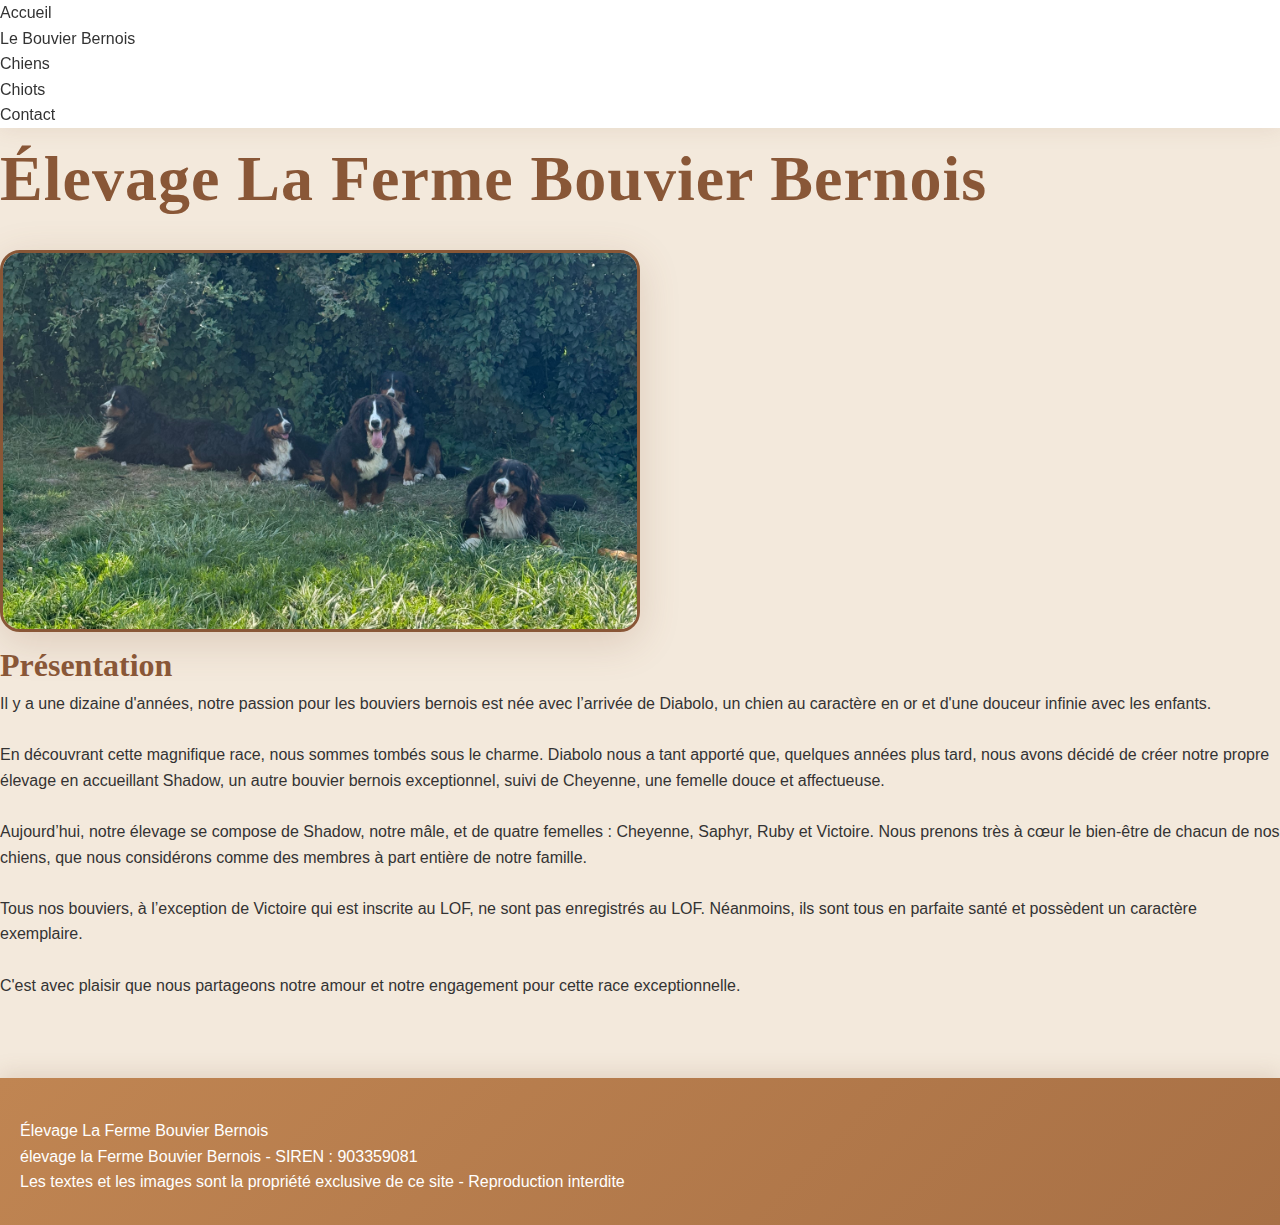
<file: index.html>
<!DOCTYPE html>
<html>
<head>
  <title>La Ferme Bouvier Bernois</title>
  <link href="https://fonts.googleapis.com/css2?family=Great+Vibes&family=Pinyon+Script&family=Rochester&family=Satisfy&family=Spectral+SC:ital,wght@1,200&display=swap" rel="stylesheet">
  <link href="./style.css" type="text/css" rel="stylesheet">
</head>

<header>
  <nav>
    <ul>
      <li><a href="./index.html">Accueil</a></li>
      <li><a href="./origines.html">Le Bouvier Bernois</a></li>
      <li><a href="./Chiens.html">Chiens</a></li>
      <li><a href="./Chiots.html">Chiots</a></li>
      <li><a href="./contact.html">Contact</a></li>
    </ul>
</nav>
</header>

<body>
  <div>
    <h1 class="title">Élevage La Ferme Bouvier Bernois</h1>
  </div>
  <div>  
    <img class="banniere" src="./resources/pictures/Bouviers/banniere2.jpg" style="width:50%"/>
  </div>
  <h1 class="presentation">Présentation</h1>
  <div class="presentation">
    <p>Il y a une dizaine d'années, notre passion pour les bouviers bernois est née avec l’arrivée de Diabolo, un chien au caractère en or et d'une douceur infinie avec les enfants.<br><br>

    En découvrant cette magnifique race, nous sommes tombés sous le charme. Diabolo nous a tant apporté que, quelques années plus tard, nous avons décidé de créer notre propre élevage en accueillant Shadow, un autre bouvier bernois exceptionnel, suivi de Cheyenne, une femelle douce et affectueuse.<br><br>

    Aujourd’hui, notre élevage se compose de Shadow, notre mâle, et de quatre femelles : Cheyenne, Saphyr, Ruby et Victoire. Nous prenons très à cœur le bien-être de chacun de nos chiens, que nous considérons comme des membres à part entière de notre famille.<br><br>

    Tous nos bouviers, à l’exception de Victoire qui est inscrite au LOF, ne sont pas enregistrés au LOF. Néanmoins, ils sont tous en parfaite santé et possèdent un caractère exemplaire.<br><br>
    
    C'est avec plaisir que nous partageons notre amour et notre engagement pour cette race exceptionnelle.</p>
  </div>
</body>
<footer>
  <div id="pied"> 
    <p><a href="./index.html" title="Élevage La Ferme Bouvier Bernois" class="affixe">Élevage La Ferme Bouvier Bernois</a></p>
    <p class="siret">élevage la Ferme Bouvier Bernois - SIREN : 903359081<br>Les textes et les images sont la propriété exclusive de ce site - Reproduction interdite</p>
    </p> 
  </div>        
</footer>
</html>
</file>
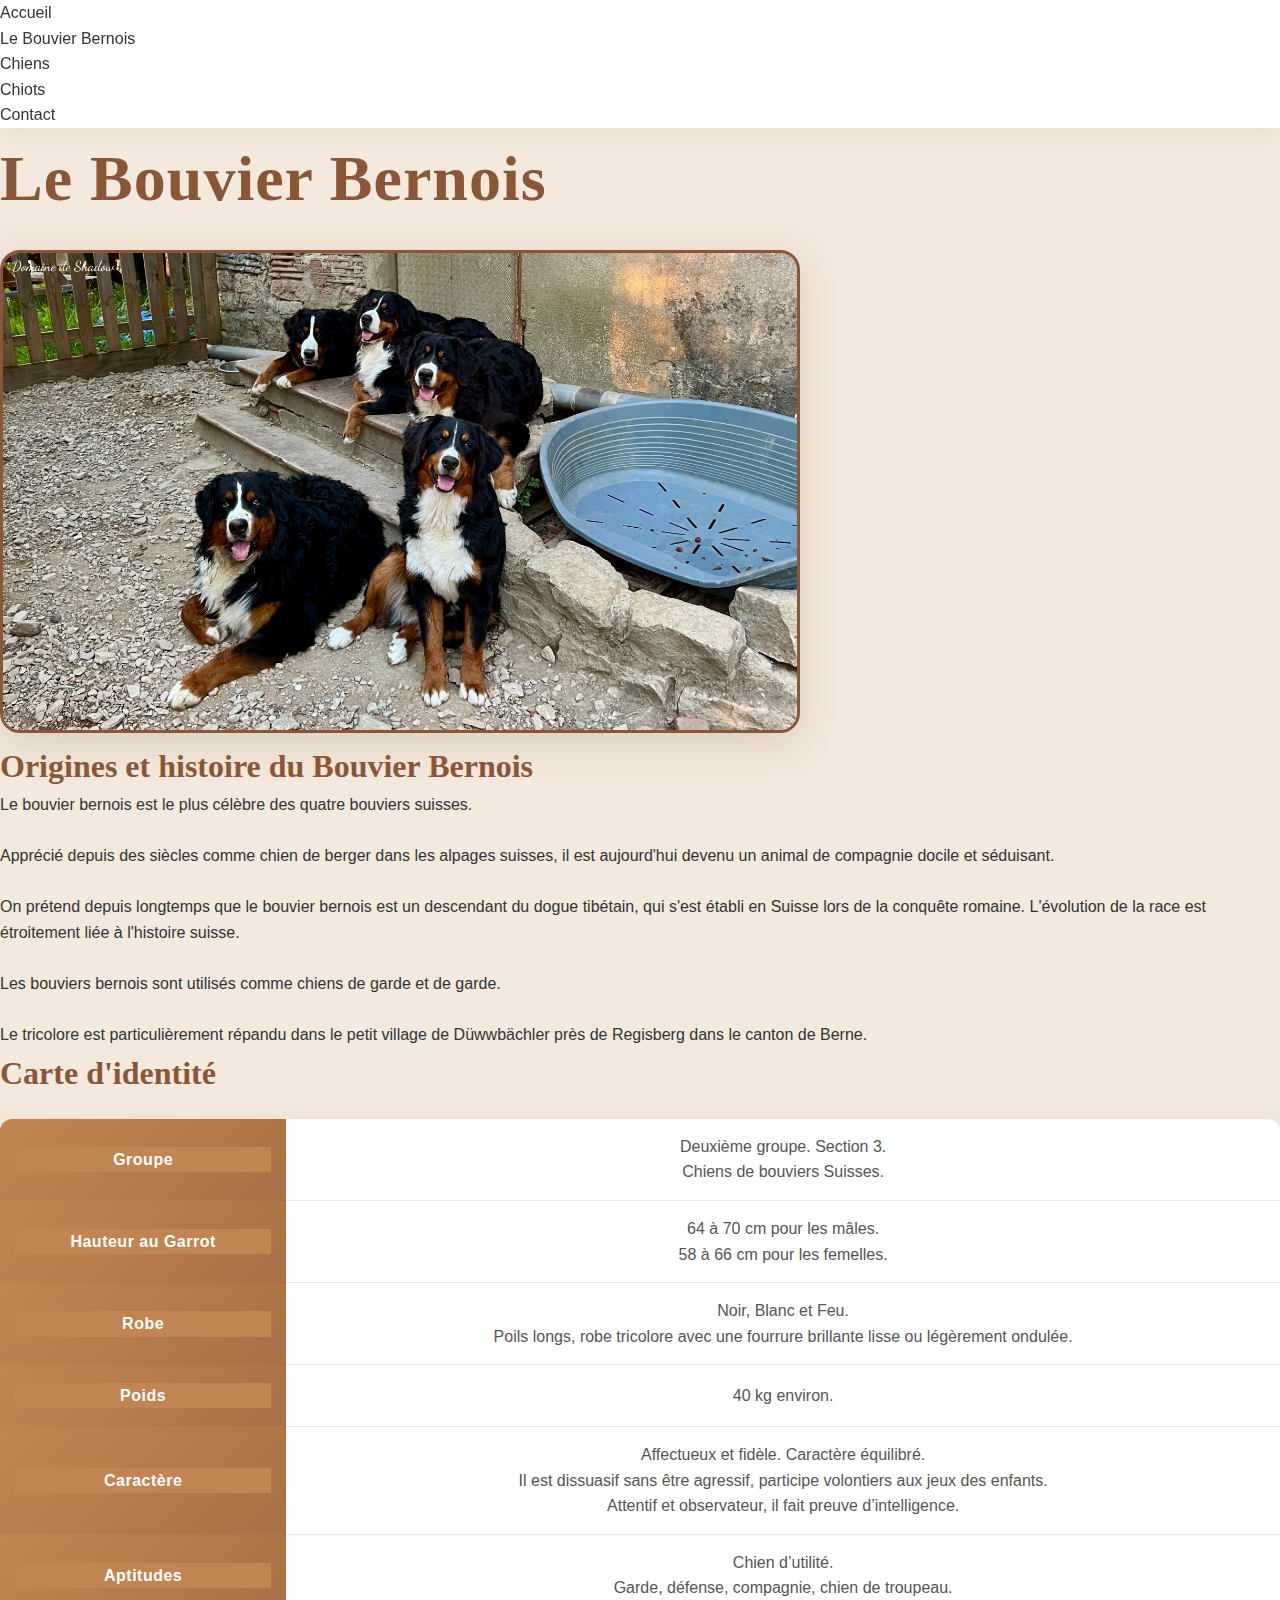
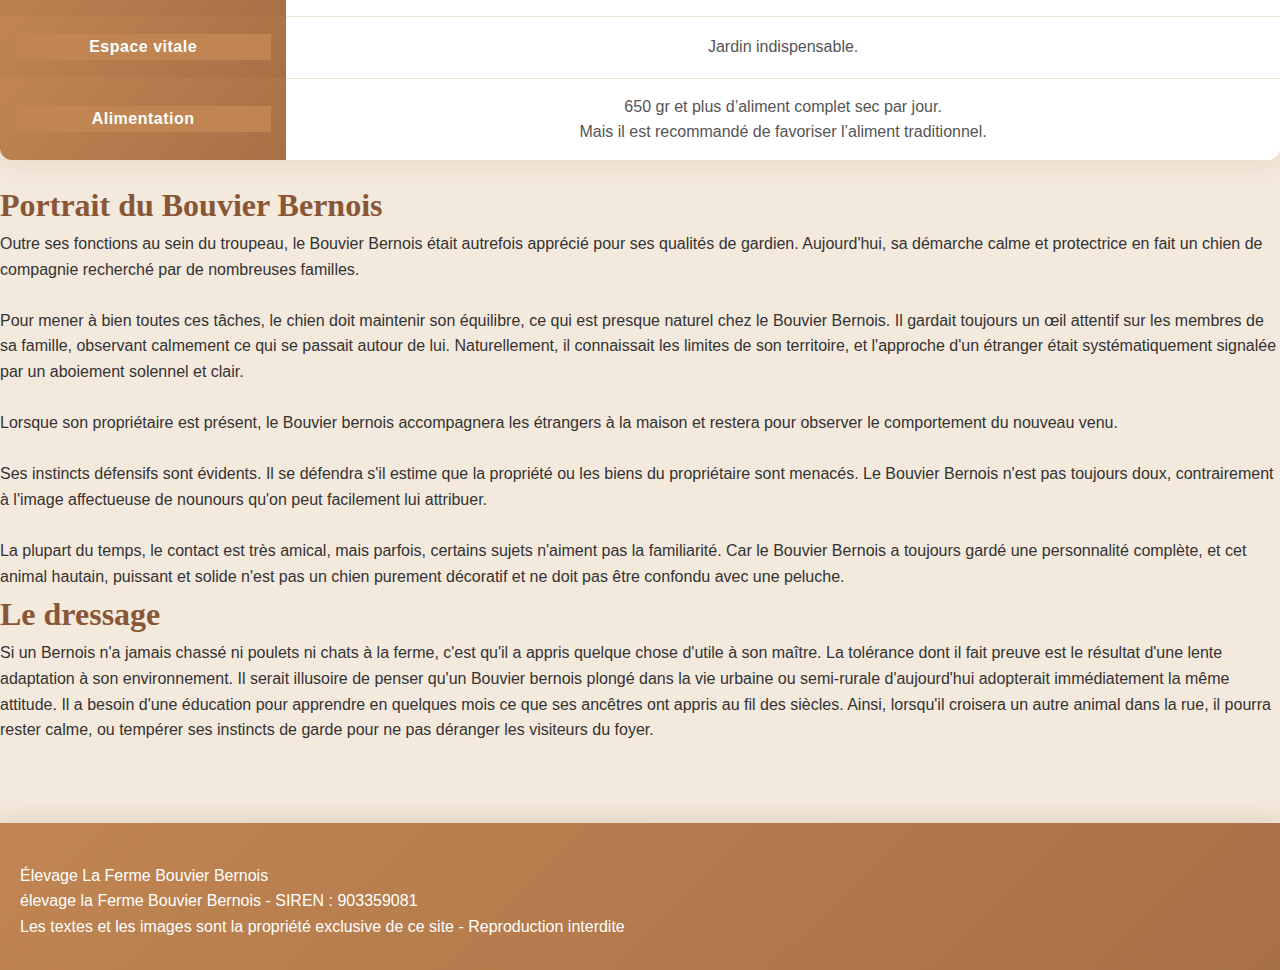
<file: origines.html>
<!DOCTYPE html>
<html>
<head>
  <title>La Ferme Bouvier Bernois</title>
  <link href="https://fonts.googleapis.com/css2?family=Great+Vibes&family=Pinyon+Script&family=Rochester&family=Satisfy&family=Spectral+SC:ital,wght@1,200&display=swap" rel="stylesheet">
  <link href="./style.css" type="text/css" rel="stylesheet">
</head>

<header>
  <nav>
    <ul>
      <li><a href="./index.html">Accueil</a></li>
      <li><a href="./origines.html">Le Bouvier Bernois</a></li>
      <li><a href="./Chiens.html">Chiens</a></li>
      <li><a href="./Chiots.html">Chiots</a></li>
      <li><a href="./contact.html">Contact</a></li>
    </ul>
</nav>
</header>

<body>
  <div>
  <h1 class="title">Le Bouvier Bernois</h1>
  </div>
  <div>
      <img  class="banniere" src="./resources/pictures/Bouviers/origines.jpg"/>
  </div>
  <div>
    <h1 class="presentation">Origines et histoire du Bouvier Bernois</h1>
  </div>
  <div class="presentation">
    <p>Le bouvier bernois est le plus célèbre des quatre bouviers suisses.<br>
    <br>
    Apprécié depuis des siècles comme chien de berger dans les alpages suisses, il est aujourd'hui devenu un animal de compagnie docile et séduisant.<br>
    <br>
    On prétend depuis longtemps que le bouvier bernois est un descendant du dogue tibétain, qui s'est établi en Suisse lors de la conquête romaine. L'évolution de la race est étroitement liée à l'histoire suisse.<br>
    <br>
    Les bouviers bernois sont utilisés comme chiens de garde et de garde.<br>
    <br>
    Le tricolore est particulièrement répandu dans le petit village de Düwwbächler près de Regisberg dans le canton de Berne.</p>
  </div>
  
  <h1 class="presentation">Carte d'identité</h1>
  <div>
    <tbody class="tableau">
        <table>
            <tr>
                <th>
                    <p class="th">Groupe</p>
                </th>
                <td>
                    <p class="td">Deuxième groupe. Section 3.</p>
                    <p class="td">Chiens de bouviers Suisses.</p>
                </td>
            </tr> 
            <tr>
                <th>
                    <p class="th">Hauteur au Garrot</p>
                </th>
                <td>
                    <p class="td">64 à 70 cm pour les mâles.</p>
                    <p class="td">58 à 66 cm pour les femelles.</p>
                </td>
            </tr>
            <tr>
                <th>
                    <p class="th">Robe</p>
                </th>
                <td>
                    <p class="td">Noir, Blanc et Feu.</p>
                    <p class="td">Poils longs, robe tricolore avec une fourrure brillante lisse ou légèrement ondulée.</p>
                </td>
            </tr>
            <tr>
                <th>
                    <p class="th">Poids</p>
                </th>
                <td>
                    <p class="td">40 kg environ.</p>
                </td>
            </tr>
            <tr>
                <th>
                    <p class="th">Caractère</p>
                </th>
                <td>
                    <p class="td">Affectueux et fidèle. Caractère équilibré.</p>
                    <p class="td">Il est dissuasif sans être agressif, participe volontiers aux jeux des enfants.</p>
                    <p class="td">Attentif et observateur, il fait preuve d’intelligence.</p>
                </td>
            </tr>
            <tr>
                <th>
                    <p class="th">Aptitudes</p>
                </th>
                <td>
                    <p class="td">Chien d’utilité.</p>
                    <p class="td">Garde, défense, compagnie, chien de troupeau.</p>
                </td>
            </tr> 
            <tr>
                <th>
                    <p class="th">Espace vitale</p>
                </th>
                <td>
                    <p class="td">Jardin indispensable.</p>
                </td>
            </tr> 
            <tr>
                <th>
                    <p class="th">Alimentation</p>
                </th>
                <td>
                    <p class="td">650 gr et plus d’aliment complet sec par jour.</p>
                    <p class="td">Mais il est recommandé de favoriser l’aliment traditionnel.</p>
                </td>
            </tr>   
        </table>
    </tbody>
</div>


<div>
    <h1 class="presentation">Portrait du Bouvier Bernois</h1>
</div>
<div class="presentation">
    <p>Outre ses fonctions au sein du troupeau, le Bouvier Bernois était autrefois apprécié pour ses qualités de gardien. Aujourd'hui, sa démarche calme et protectrice en fait un chien de compagnie recherché par de nombreuses familles.<br>
    <br>
    Pour mener à bien toutes ces tâches, le chien doit maintenir son équilibre, ce qui est presque naturel chez le Bouvier Bernois. Il gardait toujours un œil attentif sur les membres de sa famille, observant calmement ce qui se passait autour de lui. Naturellement, il connaissait les limites de son territoire, et l'approche d'un étranger était systématiquement signalée par un aboiement solennel et clair.<br>
    <br>
    Lorsque son propriétaire est présent, le Bouvier bernois accompagnera les étrangers à la maison et restera pour observer le comportement du nouveau venu.<br>
    <br>
    Ses instincts défensifs sont évidents. Il se défendra s'il estime que la propriété ou les biens du propriétaire sont menacés. Le Bouvier Bernois n'est pas toujours doux, contrairement à l'image affectueuse de nounours qu'on peut facilement lui attribuer.<br>
    <br>
    La plupart du temps, le contact est très amical, mais parfois, certains sujets n'aiment pas la familiarité. Car le Bouvier Bernois a toujours gardé une personnalité complète, et cet animal hautain, puissant et solide n'est pas un chien purement décoratif et ne doit pas être confondu avec une peluche.</p>
</div>

<div>
    <h1 class="presentation">Le dressage</h1>
</div>
<div class="presentation">
    <p>Si un Bernois n'a jamais chassé ni poulets ni chats à la ferme, c'est qu'il a appris quelque chose d'utile à son maître. La tolérance dont il fait preuve est le résultat d'une lente adaptation à son environnement. Il serait illusoire de penser qu'un Bouvier bernois plongé dans la vie urbaine ou semi-rurale d'aujourd'hui adopterait immédiatement la même attitude. Il a besoin d'une éducation pour apprendre en quelques mois ce que ses ancêtres ont appris au fil des siècles. Ainsi, lorsqu'il croisera un autre animal dans la rue, il pourra rester calme, ou tempérer ses instincts de garde pour ne pas déranger les visiteurs du foyer.</p>
</div>
</body>

<footer>
  <div id="pied"> 
    <p><a href="./index.html" title="Élevage La Ferme Bouvier Bernois" class="affixe">Élevage La Ferme Bouvier Bernois</a></p>
    <p class="siret">élevage la Ferme Bouvier Bernois - SIREN : 903359081<br>Les textes et les images sont la propriété exclusive de ce site - Reproduction interdite</p>
    </p> 
  </div>        
</footer>
</html>
</file>
<file: style.css>
/* ============================================
   RESET ET BASE
   ============================================ */
* {
  margin: 0;
  padding: 0;
  box-sizing: border-box;
}

html {
  scroll-behavior: smooth;
}

body {
  font-family: 'Poppins', sans-serif;
  background-color: #F3E9DC;
  color: #333;
  line-height: 1.6;
  overflow-x: hidden;
}

a {
  color: inherit;
  text-decoration: none;
  transition: all 0.3s ease;
}

h1, h2, h3 {
  font-family: 'Playfair Display', serif;
  color: #895737;
  font-weight: 600;
}

/* ============================================
   NAVIGATION
   ============================================ */
header {
  position: sticky;
  top: 0;
  z-index: 1000;
  background: rgba(255, 255, 255, 0.98);
  box-shadow: 0 2px 20px rgba(137, 87, 55, 0.1);
  -webkit-backdrop-filter: blur(10px);
  backdrop-filter: blur(10px);
}

.navbar {
  width: 100%;
  padding: 0;
}

.nav-container {
  max-width: 1400px;
  margin: 0 auto;
  padding: 0 20px;
}

.nav-menu {
  display: flex;
  justify-content: center;
  align-items: center;
  list-style: none;
  padding: 0;
  margin: 0;
  background: transparent;
  gap: 10px;
}

.nav-item {
  background: transparent;
  margin: 0;
}

.nav-link {
  display: block;
  padding: 20px 28px;
  color: #895737;
  font-weight: 500;
  font-size: 15px;
  letter-spacing: 0.5px;
  background: transparent;
  position: relative;
  transition: all 0.3s ease;
}

.nav-link::after {
  content: '';
  position: absolute;
  bottom: 12px;
  left: 50%;
  transform: translateX(-50%) scaleX(0);
  width: 70%;
  height: 2px;
  background: #895737;
  transition: transform 0.3s ease;
}

.nav-link:hover,
.nav-link.active {
  color: #6d432b;
}

.nav-link:hover::after,
.nav-link.active::after {
  transform: translateX(-50%) scaleX(1);
}

/* ============================================
   HERO SECTION MODERNE
   ============================================ */
.hero-modern {
  position: relative;
  height: 70vh;
  min-height: 500px;
  max-height: 700px;
  display: flex;
  align-items: center;
  justify-content: center;
  overflow: hidden;
}

.hero-image {
  position: absolute;
  top: 0;
  left: 0;
  width: 100%;
  height: 100%;
  background-size: cover;
  background-position: center;
  background-repeat: no-repeat;
  animation: zoomIn 20s ease-in-out infinite alternate;
}

@keyframes zoomIn {
  0% { transform: scale(1); }
  100% { transform: scale(1.1); }
}

.hero-overlay {
  position: absolute;
  top: 0;
  left: 0;
  width: 100%;
  height: 100%;
  background: linear-gradient(135deg, rgba(0, 0, 0, 0.3) 0%, rgba(137, 87, 55, 0.2) 100%);
  z-index: 1;
}

.hero-content-modern {
  position: relative;
  z-index: 2;
  text-align: center;
  color: white;
  max-width: 900px;
  padding: 0 20px;
  animation: fadeInUp 1s ease;
}

.hero-badge {
  display: inline-block;
  background: rgba(255, 255, 255, 0.2);
  -webkit-backdrop-filter: blur(10px);
  backdrop-filter: blur(10px);
  padding: 10px 30px;
  border-radius: 50px;
  font-size: 14px;
  font-weight: 500;
  letter-spacing: 2px;
  text-transform: uppercase;
  margin-bottom: 30px;
  border: 1px solid rgba(255, 255, 255, 0.3);
  animation: fadeInUp 1.2s ease;
}

.title-modern {
  font-family: 'Playfair Display', serif;
  font-size: clamp(3rem, 7vw, 5.5rem);
  font-weight: 700;
  margin-bottom: 25px;
  line-height: 1.1;
  text-shadow: 0 4px 20px rgba(0, 0, 0, 0.3);
  animation: fadeInUp 1.4s ease;
  -webkit-text-stroke-width: 0.3px;
  -webkit-text-stroke-color: #e8dbc9;
}

.subtitle-modern {
  font-size: clamp(1.1rem, 2.5vw, 1.5rem);
  font-weight: 300;
  line-height: 1.6;
  margin-bottom: 40px;
  opacity: 0.95;
  animation: fadeInUp 1.6s ease;
}

.hero-cta {
  display: flex;
  gap: 20px;
  justify-content: center;
  flex-wrap: wrap;
  animation: fadeInUp 1.8s ease;
}

.btn-primary, .btn-secondary {
  padding: 16px 40px;
  font-size: 16px;
  font-weight: 600;
  border-radius: 50px;
  text-decoration: none;
  transition: all 0.3s ease;
  display: inline-block;
  letter-spacing: 0.5px;
}

.btn-primary {
  background: white;
  color: #895737;
  box-shadow: 0 10px 30px rgba(0, 0, 0, 0.2);
}

.btn-primary:hover {
  transform: translateY(-3px);
  box-shadow: 0 15px 40px rgba(0, 0, 0, 0.3);
  background: #F3E9DC;
}

.btn-secondary {
  background: transparent;
  color: white;
  border: 2px solid white;
}

.btn-secondary:hover {
  background: white;
  color: #895737;
  transform: translateY(-3px);
}

.scroll-indicator {
  position: absolute;
  bottom: 40px;
  left: 50%;
  transform: translateX(-50%);
  z-index: 2;
  animation: bounce 2s infinite;
}

.mouse {
  width: 30px;
  height: 50px;
  border: 2px solid white;
  border-radius: 15px;
  position: relative;
}

.wheel {
  width: 4px;
  height: 10px;
  background: white;
  border-radius: 2px;
  position: absolute;
  top: 10px;
  left: 50%;
  transform: translateX(-50%);
  animation: scroll 1.5s infinite;
}

@keyframes scroll {
  0% { opacity: 1; top: 10px; }
  100% { opacity: 0; top: 30px; }
}

@keyframes bounce {
  0%, 20%, 50%, 80%, 100% { transform: translateX(-50%) translateY(0); }
  40% { transform: translateX(-50%) translateY(-10px); }
  60% { transform: translateX(-50%) translateY(-5px); }
}

/* OLD HERO - Keep for other pages */
.hero {
  background: linear-gradient(135deg, #F3E9DC 0%, #e8dbc9 100%);
  padding: 80px 20px 60px;
  text-align: center;
}

.hero-content {
  max-width: 1200px;
  margin: 0 auto;
  background: transparent;
}

.title {
  font-family: 'Playfair Display', serif;
  font-size: clamp(2.5rem, 5vw, 4rem);
  color: #895737;
  margin-bottom: 20px;
  font-weight: 700;
  letter-spacing: 1px;
  background: transparent;
  animation: fadeInUp 0.8s ease;
}

.subtitle {
  font-size: clamp(1rem, 2vw, 1.3rem);
  color: #6d432b;
  font-weight: 300;
  font-style: italic;
  background: transparent;
  animation: fadeInUp 1s ease;
}

/* ============================================
   VALUES SECTION
   ============================================ */
.values-section {
  padding: 100px 20px;
  background: white;
}

.values-grid {
  display: grid;
  grid-template-columns: repeat(auto-fit, minmax(20px, 1fr));
  gap: 40px;
  max-width: 1200px;
  margin: 0 auto;
}

.value-card {
  background: linear-gradient(135deg, #F3E9DC 0%, #e8dbc9 100%);
  padding: 50px 35px;
  border-radius: 20px;
  text-align: center;
  transition: all 0.4s ease;
  position: relative;
  overflow: hidden;
}

.value-card::before {
  content: '';
  position: absolute;
  top: 0;
  left: 0;
  width: 100%;
  height: 100%;
  background: linear-gradient(135deg, rgba(137, 87, 55, 0.1) 0%, rgba(192, 133, 82, 0.1) 100%);
  opacity: 0;
  transition: opacity 0.4s ease;
}

.value-card:hover::before {
  opacity: 1;
}

.value-card:hover {
  transform: translateY(-10px);
  box-shadow: 0 20px 50px rgba(137, 87, 55, 0.2);
}

.value-icon {
  font-size: 4rem;
  margin-bottom: 25px;
  animation: float 3s ease-in-out infinite;
}

.value-card:nth-child(2) .value-icon {
  animation-delay: 0.5s;
}

.value-card:nth-child(3) .value-icon {
  animation-delay: 1s;
}

@keyframes float {
  0%, 100% { transform: translateY(0); }
  50% { transform: translateY(-10px); }
}

.value-card h3 {
  font-size: 1.5rem;
  margin-bottom: 15px;
  color: #895737;
}

.value-card p {
  color: #555;
  line-height: 1.7;
  font-size: 15px;
}

/* ============================================
   STORY SECTION
   ============================================ */
.story-section {
  padding: 10px 20px;
  background: #F3E9DC;
}

.container-large {
  max-width: 1400px;
  margin: 0 auto;
}

.story-grid {
  display: grid;
  grid-template-columns: 1fr 1fr;
  gap: 80px;
  align-items: center;
}

.story-image {
  position: relative;
  border-radius: 30px;
  overflow: hidden;
  box-shadow: 0 20px 60px rgba(137, 87, 55, 0.2);
}

.story-image img {
  width: 100%;
  height: 600px;
  object-fit: cover;
  transition: transform 0.5s ease;
}

.story-image:hover img {
  transform: scale(1.05);
}

.story-badge {
  position: absolute;
  top: 30px;
  right: 30px;
  background: white;
  padding: 15px 30px;
  border-radius: 50px;
  font-weight: 600;
  color: #895737;
  box-shadow: 0 10px 30px rgba(0, 0, 0, 0.2);
  font-size: 14px;
  letter-spacing: 1px;
  text-transform: uppercase;
}

.section-label {
  display: inline-block;
  color: #C08552;
  font-weight: 600;
  letter-spacing: 2px;
  text-transform: uppercase;
  font-size: 14px;
  margin-bottom: 15px;
}

.section-title-modern {
  font-family: 'Playfair Display', serif;
  font-size: clamp(2.5rem, 4vw, 3.5rem);
  color: #895737;
  margin-bottom: 35px;
  line-height: 1.2;
}

.story-text p {
  font-size: 17px;
  line-height: 1.8;
  color: #555;
  margin-bottom: 20px;
}

.highlight-box {
  background: white;
  border-left: 4px solid #C08552;
  padding: 25px 30px;
  margin: 30px 0;
  border-radius: 10px;
  box-shadow: 0 5px 20px rgba(137, 87, 55, 0.08);
}

.highlight-box p {
  margin: 0;
  font-weight: 500;
  color: #6d432b;
}

.story-quote {
  font-size: 19px;
  font-style: italic;
  color: #895737;
  font-weight: 500;
  margin-top: 30px;
}

.btn-link {
  display: inline-flex;
  align-items: center;
  color: #895737;
  font-weight: 600;
  font-size: 16px;
  margin-top: 25px;
  transition: all 0.3s ease;
}

.btn-link:hover {
  color: #C08552;
  transform: translateX(5px);
}

/* ============================================
   CTA SECTION
   ============================================ */
.cta-section {
  padding: 100px 20px;
  background: linear-gradient(135deg, #895737 0%, #a87045 100%);
  color: white;
  text-align: center;
}

.cta-content h2 {
  font-family: 'Playfair Display', serif;
  font-size: clamp(2rem, 4vw, 3rem);
  margin-bottom: 20px;
  color: white;
}

.cta-content p {
  font-size: 1.2rem;
  margin-bottom: 40px;
  opacity: 0.95;
}

.btn-primary-large {
  padding: 20px 50px;
  font-size: 18px;
  font-weight: 600;
  background: white;
  color: #895737;
  border-radius: 50px;
  text-decoration: none;
  display: inline-block;
  transition: all 0.3s ease;
  box-shadow: 0 10px 30px rgba(0, 0, 0, 0.2);
}

.btn-primary-large:hover {
  transform: translateY(-3px);
  box-shadow: 0 15px 40px rgba(0, 0, 0, 0.3);
  background: #F3E9DC;
}

/* ============================================
   BANNER SECTION
   ============================================ */
.banner-section {
  padding: 60px 20px;
  background: transparent;
}

.banner-container {
  max-width: 1000px;
  margin: 0 auto;
  display: flex;
  justify-content: center;
  background: transparent;
}

.banniere {
  width: 100%;
  max-width: 800px;
  height: auto;
  border-radius: 20px;
  box-shadow: 0 10px 40px rgba(137, 87, 55, 0.2);
  border: 3px solid #895737;
  transition: all 0.4s ease;
  animation: fadeIn 1.2s ease;
}

.banniere:hover {
  transform: translateY(-5px);
  box-shadow: 0 15px 50px rgba(137, 87, 55, 0.3);
}

/* ============================================
   PRESENTATION SECTION
   ============================================ */
.presentation-section {
  padding: 80px 20px;
  background: transparent;
}

.container {
  max-width: 900px;
  margin: 0 auto;
  background: transparent;
}

.section-title {
  font-size: clamp(2rem, 4vw, 2.8rem);
  text-align: center;
  margin-bottom: 50px;
  color: #895737;
  position: relative;
  padding-bottom: 20px;
  background: transparent;
}

/* .section-title::after {
  content: '';
  position: absolute;
  bottom: 0;
  left: 50%;
  transform: translateX(-50%);
  width: 80px;
  height: 3px;
  background: linear-gradient(90deg, #895737, #C08552);
  border-radius: 2px;
} */

.presentation-content {
  background: white;
  padding: 50px;
  border-radius: 15px;
  box-shadow: 0 5px 30px rgba(137, 87, 55, 0.08);
}

.presentation-content p {
  font-size: 17px;
  line-height: 1.8;
  color: #555;
  margin-bottom: 25px;
  text-align: justify;
  background: transparent;
}

.presentation-content p:last-child {
  margin-bottom: 0;
}

.presentation-content .highlight {
  font-weight: 500;
  color: #895737;
  font-size: 18px;
  text-align: center;
  margin-top: 30px;
  font-style: italic;
}

/* ============================================
   FOOTER
   ============================================ */
footer {
  background: linear-gradient(135deg, #C08552 0%, #a87045 100%);
  color: white;
  padding: 40px 20px 30px;
  margin-top: 80px;
  box-shadow: 0 -5px 20px rgba(137, 87, 55, 0.15);
}

.footer-content {
  max-width: 1200px;
  margin: 0 auto;
  text-align: center;
  background: transparent;
}

.footer-content p {
  background: transparent;
  margin: 8px 0;
}

.footer-title {
  font-size: 20px;
  font-weight: 600;
  margin-bottom: 15px;
  background: transparent;
}

.footer-title .affixe {
  color: white;
  background: transparent;
  text-transform: uppercase;
  letter-spacing: 1px;
  transition: opacity 0.3s ease;
}

.footer-title .affixe:hover {
  opacity: 0.8;
}

.footer-info {
  font-size: 15px;
  font-weight: 500;
  margin: 12px 0;
  background: transparent;
}

.footer-copyright {
  font-size: 13px;
  opacity: 0.9;
  margin-top: 15px;
  padding-top: 20px;
  border-top: 1px solid rgba(255, 255, 255, 0.2);
  background: transparent;
}

/* ============================================
   TABLEAUX
   ============================================ */
.tableau {
  width: 100%;
  max-width: 1200px;
  margin: 40px auto;
  background: transparent;
}

table {
  width: 100%;
  border-collapse: collapse;
  background: white;
  border-radius: 12px;
  overflow: hidden;
  box-shadow: 0 5px 25px rgba(137, 87, 55, 0.1);
  margin: 20px 0;
}

tbody {
  display: table-row-group;
}

tr {
  display: table-row;
  transition: background-color 0.3s ease;
}

tr:hover {
  background-color: rgba(243, 233, 220, 0.3);
}

th {
  background: linear-gradient(135deg, #C08552 0%, #a87045 100%);
  color: white;
  padding: 18px 15px;
  font-weight: 600;
  text-align: center;
  font-size: 16px;
  letter-spacing: 0.5px;
}

td {
  padding: 15px;
  text-align: center;
  border-bottom: 1px solid #f0e6d8;
  color: #555;
  background: transparent;
}

tr:last-child td {
  border-bottom: none;
}

.th {
  background: #C08552;
}

.td {
  text-align: center;
}

/* ============================================
   ANIMATIONS
   ============================================ */
@keyframes fadeIn {
  from {
    opacity: 0;
  }
  to {
    opacity: 1;
  }
}

@keyframes fadeInUp {
  from {
    opacity: 0;
    transform: translateY(30px);
  }
  to {
    opacity: 1;
    transform: translateY(0);
  }
}

@keyframes slideIn {
  from {
    opacity: 0;
    transform: translateX(-30px);
  }
  to {
    opacity: 1;
    transform: translateX(0);
  }
}

/* ============================================
   RESPONSIVE
   ============================================ */
@media screen and (max-width: 1024px) {
  .story-grid {
    grid-template-columns: 1fr;
    gap: 50px;
  }

  .story-image {
    order: -1;
  }

  .story-image img {
    height: 400px;
  }
}

@media screen and (max-width: 768px) {
  .nav-menu {
    flex-direction: column;
    gap: 0;
  }

  .nav-link {
    padding: 15px 20px;
    font-size: 14px;
  }

  .hero {
    padding: 60px 20px 40px;
  }

  .hero-modern {
    min-height: 500px;
  }

  .title-modern {
    font-size: 2.5rem;
  }

  .subtitle-modern {
    font-size: 1.1rem;
  }

  .hero-cta {
    flex-direction: column;
    align-items: center;
  }

  .btn-primary, .btn-secondary {
    width: 100%;
    max-width: 300px;
  }

  .scroll-indicator {
    display: none;
  }

  .values-grid {
    grid-template-columns: 1fr;
    gap: 30px;
  }

  .value-card {
    padding: 40px 30px;
  }

  .story-section {
    padding: 80px 20px;
  }

  .story-grid {
    gap: 40px;
  }

  .story-image img {
    height: 300px;
  }

  .story-badge {
    top: 20px;
    right: 20px;
    padding: 10px 20px;
    font-size: 12px;
  }

  .section-title-modern {
    font-size: 2rem;
  }

  .cta-section {
    padding: 80px 20px;
  }

  .presentation-content {
    padding: 30px 25px;
  }

  .presentation-content p {
    font-size: 16px;
    text-align: left;
  }

  footer {
    padding: 30px 20px 25px;
  }

  table {
    font-size: 14px;
  }

  th, td {
    padding: 12px 8px;
  }
}

@media screen and (max-width: 480px) {
  .title {
    font-size: 2rem;
  }

  .subtitle {
    font-size: 1rem;
  }

  .section-title {
    font-size: 1.8rem;
  }

  .presentation-content {
    padding: 25px 20px;
  }

  .nav-link {
    padding: 12px 15px;
  }
}

/* ============================================
   PAGE CHIOTS - Styles spécifiques
   ============================================ */
.container-chiots {
  max-width: 1200px;
  margin: 0 auto;
  padding: 20px;
  background: transparent;
}

.tt {
  background: white;
  border: none;
  border-radius: 20px;
  padding: 40px;
  margin-bottom: 50px;
  box-shadow: 0 10px 40px rgba(0, 0, 0, 0.08);
  transition: transform 0.3s ease, box-shadow 0.3s ease;
}

.tt:hover {
  transform: translateY(-5px);
  box-shadow: 0 15px 50px rgba(0, 0, 0, 0.12);
}

.sstitre h2,
.sstitre h3 {
  text-align: center;
  color: #895737;
  margin: 30px 0 20px 0;
  font-family: 'Playfair Display', serif;
  background: transparent;
}

.sstitre h2 {
  font-size: 2rem;
  border-bottom: none;
  padding-bottom: 10px;
}

.sstitre h3 {
  font-size: 1.5rem;
}

.chiot table {
  width: 100%;
  margin: 20px auto;
  background: transparent;
  box-shadow: none;
}

.chiot tbody {
  display: flex;
  flex-wrap: wrap;
  justify-content: center;
  gap: 15px;
  background: transparent;
}

.chiot tr {
  display: flex;
  gap: 15px;
  width: 100%;
  justify-content: center;
  background: transparent;
}

.chiot td {
  flex: 1;
  max-width: 250px;
  padding: 10px;
  background: transparent;
  border: none;
}

.chiot img {
  width: 100%;
  height: 200px;
  object-fit: cover;
  border-radius: 15px;
  border: none;
  box-shadow: 0 4px 15px rgba(0, 0, 0, 0.1);
  transition: all 0.3s ease;
  cursor: pointer;
}

.chiot img:hover {
  transform: scale(1.05);
  box-shadow: 0 10px 30px rgba(0, 0, 0, 0.2);
}

/* Styles pour les parents */
.parents-container {
  margin: 30px 0;
}

.parents-table {
  width: 100%;
  max-width: 600px;
  margin: 0 auto;
  background: transparent;
  box-shadow: none;
}

.parents-table thead tr.parents th {
  font-size: 1.5rem;
  color: #895737;
  padding: 20px;
  background: linear-gradient(135deg, #f3e9dc 0%, #e8dbc9 100%);
  border-radius: 12px;
  text-align: center;
  font-family: 'Playfair Display', serif;
}

.parents-photos {
  background: transparent !important;
}

.parent-item {
  text-align: center;
  padding: 30px 20px;
  background: transparent;
  border: none;
}

.parent-name {
  font-size: 1.3rem;
  font-weight: 600;
  color: #6d432b;
  margin-bottom: 15px;
  font-family: 'Playfair Display', serif;
}

.parent-item img {
  width: 200px;
  height: 200px;
  object-fit: cover;
  border-radius: 50%;
  border: none;
  box-shadow: 0 8px 25px rgba(0, 0, 0, 0.15);
  transition: all 0.3s ease;
}

.parent-item img:hover {
  transform: scale(1.05);
  box-shadow: 0 12px 35px rgba(0, 0, 0, 0.25);
}

/* Old styles - keep for backwards compatibility */
tr.parents,
tr.nom {
  background: transparent;
}

tr.parents th {
  font-size: 1.4rem;
  color: #895737;
  padding: 15px;
  background: linear-gradient(135deg, #f3e9dc 0%, #e8dbc9 100%);
  border-radius: 10px;
}

tr.nom th {
  font-size: 1.2rem;
  color: #6d432b;
  padding: 10px;
  background: transparent;
}

td.photo {
  display: flex;
  justify-content: center;
  align-items: center;
  padding: 15px;
  background: transparent;
}

td.photo img {
  border-radius: 50%;
  border: none;
  box-shadow: 0 8px 25px rgba(0, 0, 0, 0.15);
  transition: all 0.3s ease;
}

td.photo img:hover {
  transform: scale(1.1);
  box-shadow: 0 12px 35px rgba(0, 0, 0, 0.25);
}

tr.titre th {
  background: linear-gradient(135deg, #C08552 0%, #a87045 100%);
  color: white;
  padding: 12px;
  font-size: 1rem;
}

tr.donnees td {
  padding: 12px;
  color: #555;
  font-weight: 500;
}

/* ============================================
   PAGE CHIENS - Styles XSLT spécifiques
   ============================================ */
#chienliste table {
  width: 100%;
  border: none;
  border-collapse: separate;
  border-spacing: 0 30px;
  background: transparent;
  box-shadow: none;
  margin: 20px 0;
}

#chienliste tr {
  background: white;
  border-radius: 20px;
  overflow: hidden;
  box-shadow: 0 10px 40px rgba(0, 0, 0, 0.08);
  transition: transform 0.3s ease, box-shadow 0.3s ease;
  display: flex;
  flex-direction: row;
  align-items: center;
  padding: 30px;
  margin-bottom: 30px;
}

#chienliste tr:hover {
  transform: translateY(-5px);
  box-shadow: 0 15px 50px rgba(0, 0, 0, 0.12);
}

#chienliste td.photo {
  flex: 0 0 auto;
  margin-right: 30px;
  width: auto;
  height: auto;
  border: none;
}

#chienliste td.photo img {
  border-radius: 50%;
  border: none;
  box-shadow: 0 8px 25px rgba(0, 0, 0, 0.15);
  transition: all 0.3s ease;
  object-fit: cover;
}

#chienliste td.photo img:hover {
  transform: scale(1.05);
  box-shadow: 0 12px 35px rgba(0, 0, 0, 0.25);
}

#chienliste td.description {
  flex: 1;
  text-align: left;
  padding: 0;
}

#chienliste td.description h4 {
  font-family: 'Playfair Display', serif;
  font-size: 2rem;
  color: #895737;
  margin: 0 0 20px 0;
}

#chienliste td.description p {
  margin: 10px 0;
  color: #555;
  line-height: 1.6;
}

#chienliste td.description p u {
  text-decoration: none;
  font-weight: 600;
  color: #6d432b;
}

/* ============================================
   PAGE CONTACT - Styles spécifiques
   ============================================ */
.contact-section {
  padding-bottom: 60px;
}

.contact-info {
  background: white;
  padding: 40px;
  border-radius: 15px;
  box-shadow: 0 5px 30px rgba(137, 87, 55, 0.08);
  margin-bottom: 40px;
}

.contact-info table {
  width: 100%;
  background: transparent;
  box-shadow: none;
  margin: 0;
}

.contact-info tbody {
  background: transparent;
}

.contact-info tr {
  border-bottom: 1px solid #f0e6d8;
  transition: background-color 0.3s ease;
  background: transparent;
}

.contact-info tr:last-child {
  border-bottom: none;
}

.contact-info tr:hover {
  background-color: rgba(243, 233, 220, 0.3);
}

.contact-info th {
  width: 60px;
  text-align: center;
  padding: 20px 15px;
  background: transparent;
  color: #895737;
}

.contact-info th .material-icons-outlined {
  font-size: 28px;
  vertical-align: middle;
}

.contact-info td {
  padding: 20px 15px;
  font-size: 16px;
  color: #555;
  background: transparent;
  border: none;
}

.contact-info td a {
  color: #895737;
  font-weight: 500;
  transition: color 0.3s ease;
}

.contact-info td a:hover {
  color: #C08552;
  text-decoration: underline;
}

.map-container {
  width: 100%;
  height: 450px;
  border-radius: 15px;
  overflow: hidden;
  box-shadow: 0 5px 30px rgba(137, 87, 55, 0.15);
  margin-top: 30px;
}

.map {
  width: 100%;
  height: 100%;
  border: none;
}

/* Responsive pour chiots et contact */
@media screen and (max-width: 768px) {
  .tt {
    padding: 20px;
  }

  .chiot td {
    max-width: 150px;
  }

  .chiot img {
    height: 150px;
  }

  .contact-info {
    padding: 25px;
  }

  .contact-info th {
    width: 40px;
    padding: 15px 10px;
  }

  .contact-info th .material-icons-outlined {
    font-size: 22px;
  }

  .contact-info td {
    padding: 15px 10px;
    font-size: 14px;
  }

  .map-container {
    height: 350px;
  }
}

@media screen and (max-width: 480px) {
  .chiot tbody {
    gap: 10px;
  }

  .chiot tr {
    flex-direction: column;
    align-items: center;
  }

  .chiot td {
    max-width: 100%;
  }

  .chiot img {
    height: 200px;
  }

  .contact-info table {
    display: block;
  }

  .contact-info tr {
    display: flex;
    align-items: center;
  }
}
</file>
